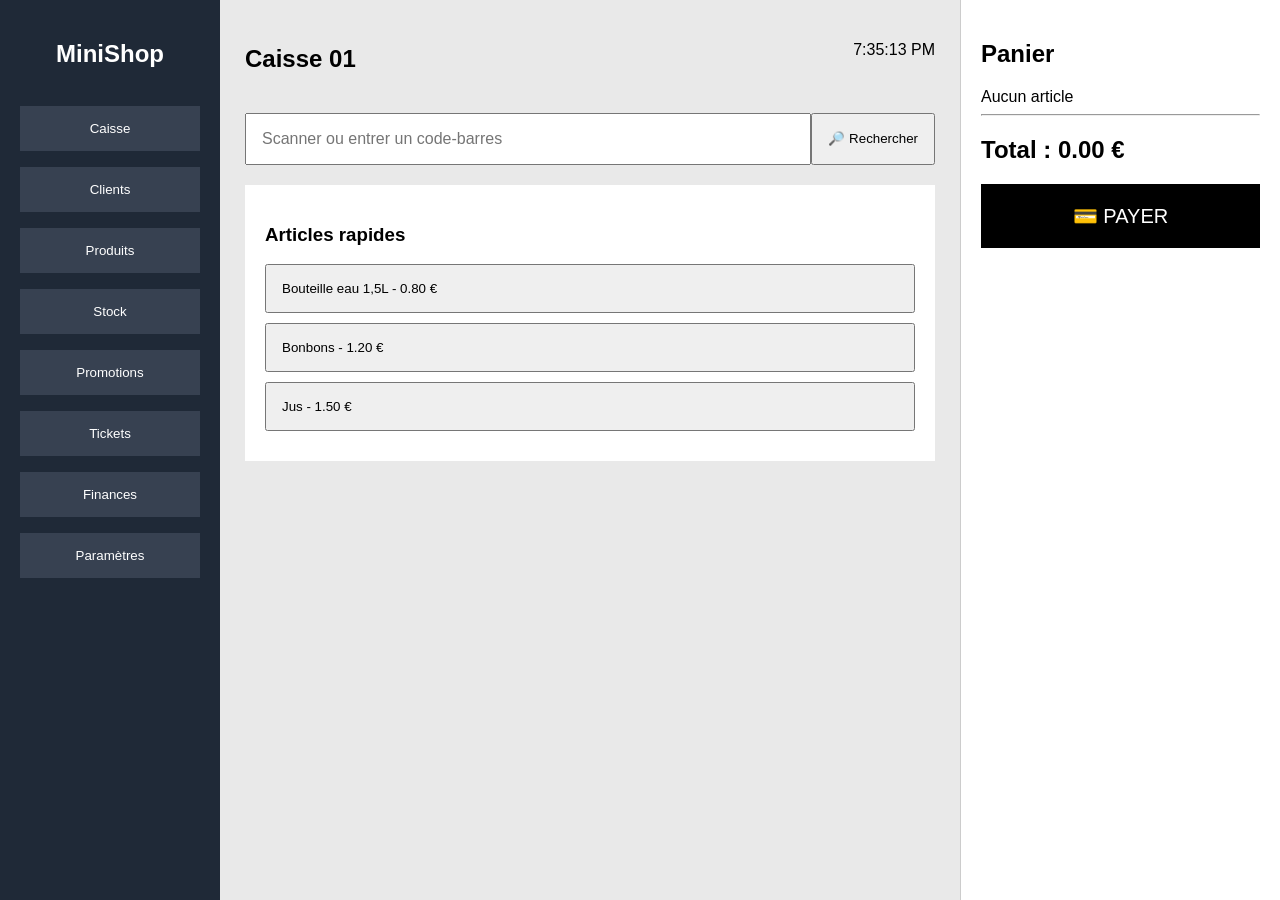
<file: index.html>
<!DOCTYPE html>
<html lang="fr">

<head>
    <meta charset="UTF-8">
    <meta name="viewport" content="width=device-width, initial-scale=1.0">

    <title>MiniShop - Caisse</title>

    <link rel="stylesheet" href="style.css">
</head>


<body>


<div class="app">


    <!-- MENU -->

    <aside class="menu">

        <h1>MiniShop</h1>

        <button>Caisse</button>
        <button>Clients</button>
        <button>Produits</button>
        <button>Stock</button>
        <button>Promotions</button>
        <button>Tickets</button>
        <button>Finances</button>
        <button>Paramètres</button>

    </aside>




    <!-- CAISSE -->

    <main class="caisse">


        <header>

            <h2>Caisse 01</h2>

            <p id="heure"></p>

        </header>




        <!-- RECHERCHE CODE BARRE -->

        <section class="zone-recherche">

            <input 
            type="text" 
            placeholder="Scanner ou entrer un code-barres">

            <button>
                🔎 Rechercher
            </button>

        </section>





        <!-- PRODUITS TEST -->

        <section class="produits">


            <h3>Articles rapides</h3>



            <button class="produit">
                Bouteille eau 1,5L - 0.80 €
            </button>


            <button class="produit">
                Bonbons - 1.20 €
            </button>


            <button class="produit">
                Jus - 1.50 €
            </button>



        </section>


    </main>





    <!-- PANIER -->


    <aside class="panier">


        <h2>Panier</h2>


        <div id="liste-panier">

            Aucun article

        </div>



        <hr>



        <h2>
            Total :
            <span id="total">
                0.00
            </span>
            €
        </h2>



        <button 
        class="payer" 
        onclick="ouvrirPaiement()">

            💳 PAYER

        </button>



    </aside>





</div>






<!-- FENETRE PAIEMENT -->


<div id="fenetrePaiement" class="fenetre-cachee">


    <div class="paiement">


        <h2>Paiement</h2>



        <p>
            Total :
            <span id="totalPaiement">
                0.00
            </span>
            €
        </p>




        <button onclick="payer('Carte bancaire')">
            💳 Carte bancaire
        </button>



        <button onclick="payer('Espèces')">
            💶 Espèces
        </button>



        <button onclick="payer('Carte fidélité')">
            🎫 Carte fidélité
        </button>




        <button onclick="fermerPaiement()">

            ❌ Annuler

        </button>



    </div>


</div>






<script src="script.js"></script>


</body>

</html>
</file>
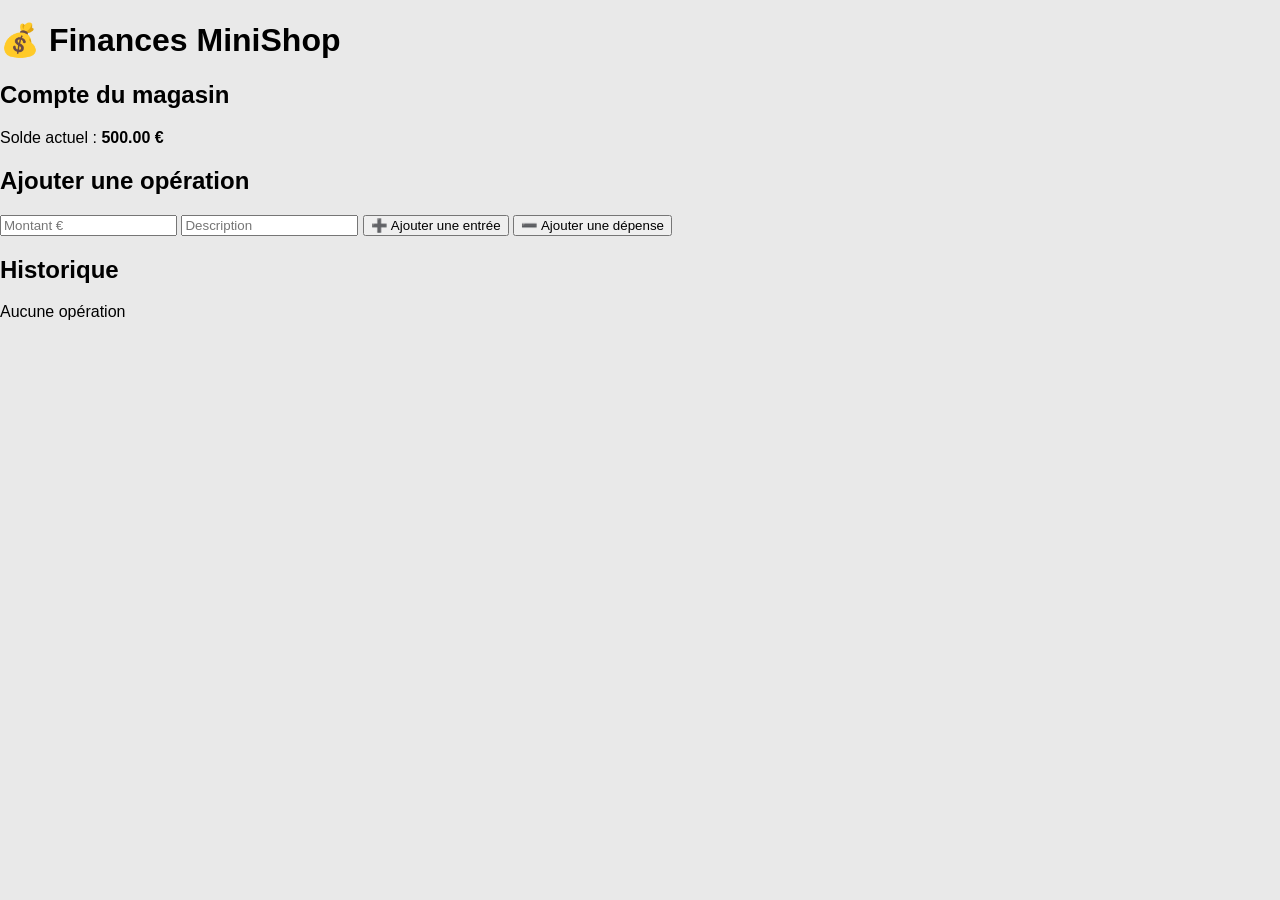
<file: finances.html>
<!DOCTYPE html>
<html lang="fr">

<head>

<meta charset="UTF-8">
<meta name="viewport" content="width=device-width, initial-scale=1.0">

<title>MiniShop - Finances</title>

<link rel="stylesheet" href="style.css">

</head>


<body>


<div class="finances">


<h1>💰 Finances MiniShop</h1>


<div class="carte-finance">

<h2>Compte du magasin</h2>

<p>
Solde actuel :
<strong>
<span id="solde">500.00</span> €
</strong>
</p>

</div>




<div class="actions">


<h2>Ajouter une opération</h2>


<input 
id="montant"
type="number"
placeholder="Montant €">



<input
id="description"
placeholder="Description">



<button onclick="ajouterRecette()">
➕ Ajouter une entrée
</button>


<button onclick="ajouterDepense()">
➖ Ajouter une dépense
</button>



</div>




<div class="historique">


<h2>Historique</h2>

<div id="listeOperations">

Aucune opération

</div>


</div>


</div>



<script src="finances.js"></script>


</body>

</html>
</file>
<file: style.css>
* {
    box-sizing: border-box;
    font-family: Arial, sans-serif;
}

body {
    margin: 0;
    background: #e9e9e9;
}

.app {
    display: flex;
    height: 100vh;
}


/* MENU GAUCHE */

.menu {
    width: 220px;
    background: #1f2937;
    color: white;
    padding: 20px;
}

.menu h1 {
    text-align: center;
    margin-bottom: 30px;
}

.menu button {
    width: 100%;
    padding: 15px;
    margin: 8px 0;
    border: none;
    background: #374151;
    color: white;
    cursor: pointer;
}


/* ZONE CAISSE */

.caisse {
    flex: 1;
    padding: 25px;
}

header {
    display: flex;
    justify-content: space-between;
}


.zone-recherche {
    margin: 20px 0;
    display: flex;
}

.zone-recherche input {
    flex: 1;
    padding: 15px;
    font-size: 16px;
}

.zone-recherche button {
    padding: 15px;
}


/* PRODUITS */

.produits {
    background: white;
    padding: 20px;
}

.produit {
    display: block;
    width: 100%;
    padding: 15px;
    margin: 10px 0;
    text-align: left;
}


/* PANIER */

.panier {
    width: 320px;
    background: white;
    padding: 20px;
    border-left: 1px solid #ccc;
}


.payer {
    width: 100%;
    padding: 20px;
    background: black;
    color: white;
    font-size: 20px;
    border: none;
}
.fenetre-cachee {
    display:none;
    position:fixed;
    top:0;
    left:0;
    width:100%;
    height:100%;
    background:rgba(0,0,0,0.5);
}


.paiement {

    background:white;
    width:350px;
    padding:25px;
    margin:100px auto;
    text-align:center;

}


.paiement button {

    width:100%;
    padding:15px;
    margin:8px;

}
</file>
